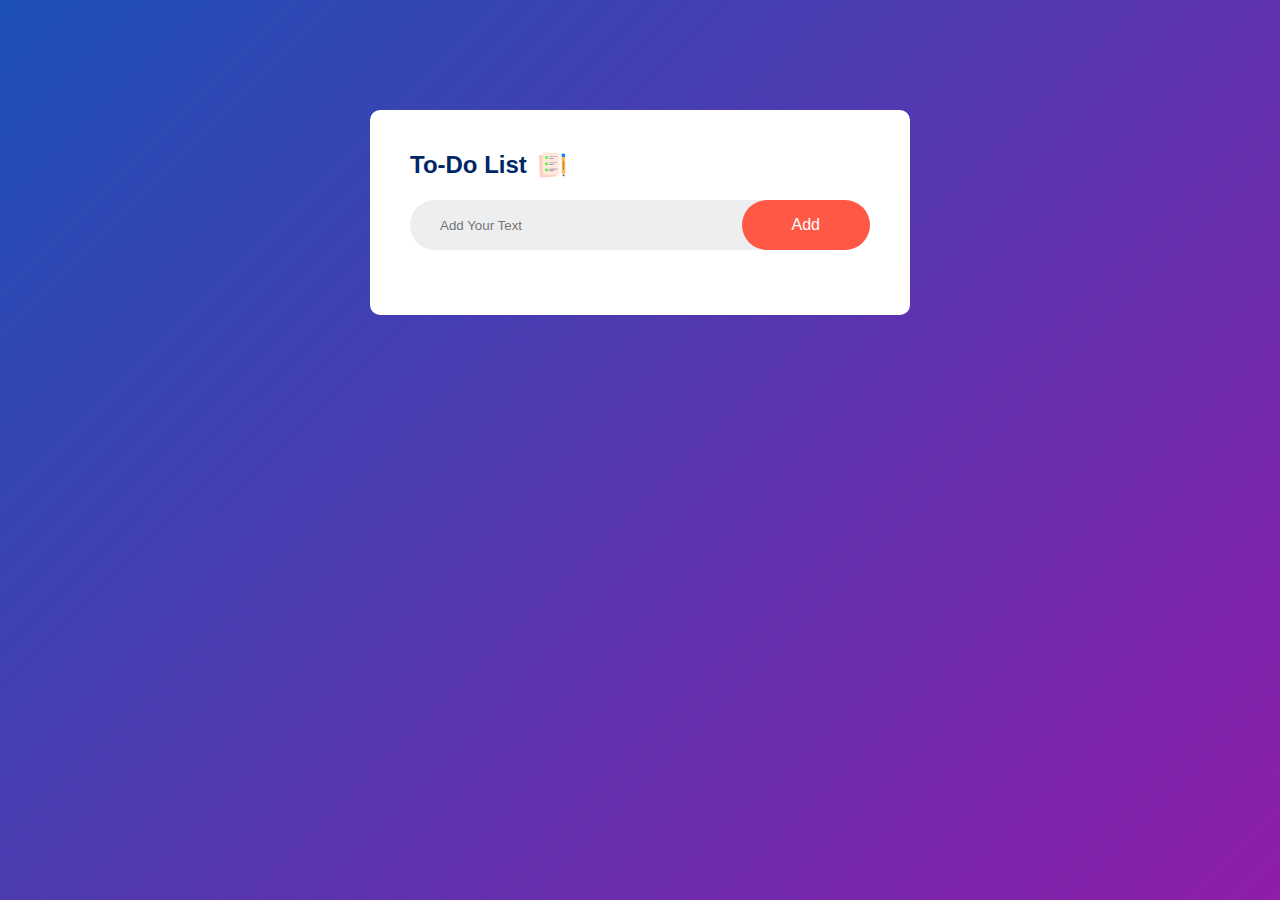
<file: index.html>
<!DOCTYPE html>
<html lang="en">
<head>
    <meta charset="UTF-8">
    <meta name="viewport" content="width=device-width, initial-scale=1.0">
    <title>To DO List</title>
    <link rel="stylesheet" href="style.css">
</head>
<body>
    <div class="container">
        <div class="todo-app">
            <h2>To-Do List <img src="icon.png" alt="icon"></h2>
            <div class="row">
                <input type="text" id="input-box" placeholder="Add Your Text">
                <button onclick="addTask()">Add</button>
            </div>
            <ul id="list-container">
                <!-- <li class="checked">Task 1</li>
                <li>Task 2</li>
                <li>Task 3</li> -->
            </ul>
        </div>
    </div>

    <script src="script.js"></script>
</body>
</html>
</file>
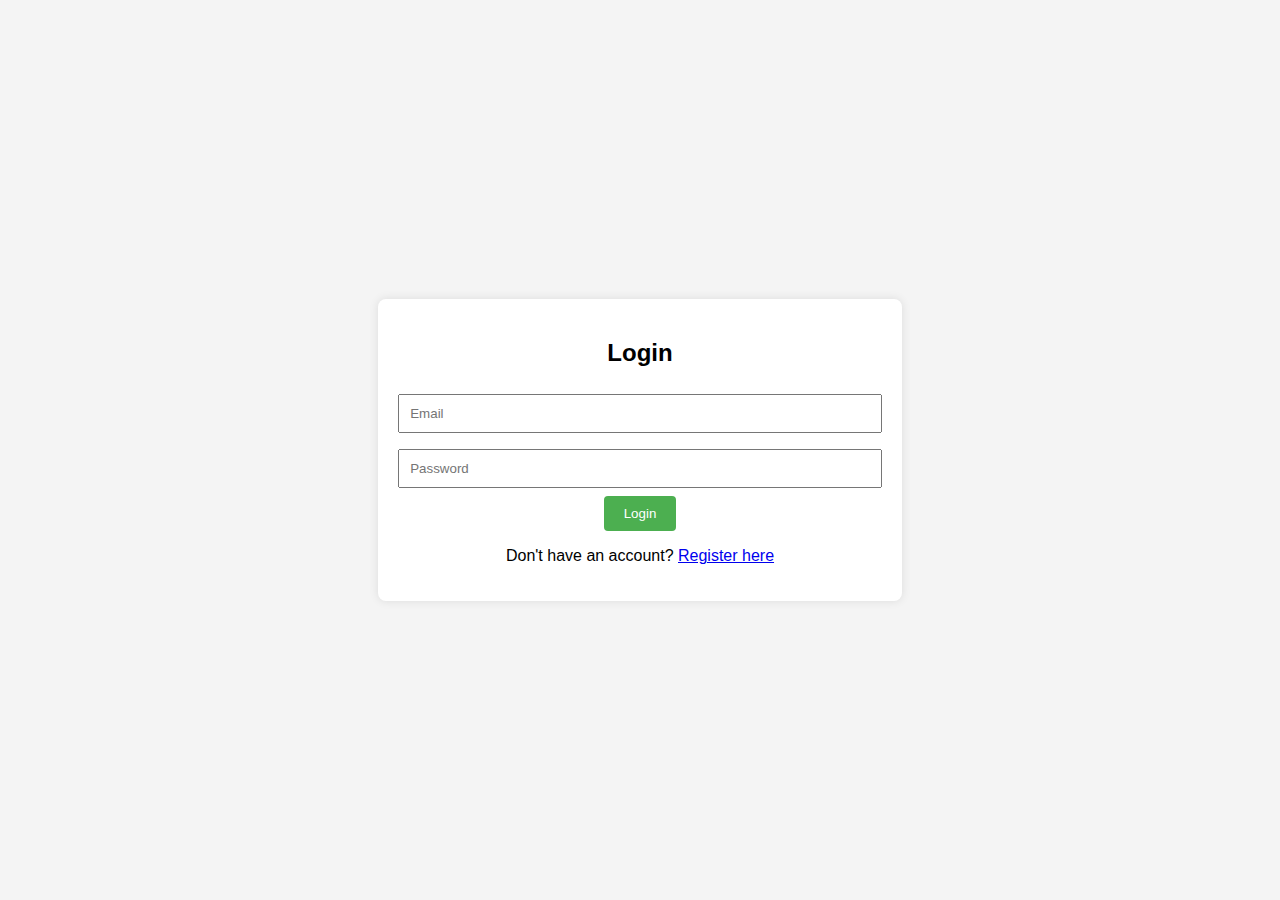
<file: login.html>
<!DOCTYPE html>
<html lang="en">
<head>
    <meta charset="UTF-8">
    <meta name="viewport" content="width=device-width, initial-scale=1.0">
    <title>Login Page</title>
    <link rel="stylesheet" href="login.css">
</head>
<body>


<div id="login-container">
        <h2>Login</h2>
    <form id="login-form">
        <input type="email" id="login-email" placeholder="Email" required>
        <input type="password" id="login-password" placeholder="Password" required>
        <button type="button" onclick="login()">Login</button>
    </form>
    <p>Don't have an account? <a href="#" onclick="showRegister()">Register here</a></p>
</div>



<div id="register-container">
    <h2>Register</h2>
    <form id="register-form">
        <input type="text" id="first_name" placeholder="First Name" required>
        <input type="text" id="last_name" placeholder="Last Name" required>
        <input type="number" id="phone_number" placeholder="Phone Number" required>
        <input type="email" id="register-email" placeholder="Email" required>
        <input type="password" id="register-password" placeholder="Password" required>
        <button type="button" onclick="register()">Register</button>
    </form>
    <p>Already have an account? <a href="#" onclick="showLogin()">Login here</a></p>
</div>

<script src="login.js">
    
</script>
</body>
</html>
</file>
<file: style.css>
*{
    margin: 0;
    padding: 0;
    font-family: 'Poppins',sans-serif;
    box-sizing: border-box;
}
.container{
    width: 100%;
    min-height: 100vh;
    background: linear-gradient(135deg,#1d50b6,#8e1daa);
    padding: 10px;
}
.todo-app{
    width: 100%;
    max-width: 540px;
    background: #fff;
    margin: 100px auto 20px;
    padding: 40px;
    border-radius: 10px;
}
.todo-app h2{
    color: #002765;
    display: flex;
    align-items: center;
    margin-bottom: 20px;
}
.todo-app h2 img{
    width: 30px;
    margin-left: 10px;
}
.row{
    display: flex;
    align-items: center;
    justify-content: space-between;
    background: #edeef0;
    border-radius: 30px;
    padding-left: 20px;
    margin-bottom: 25px;
}
input{
    flex: 1;
    border: none;
    outline: none;
    background: transparent;
    padding: 10px;
}
button{
    border: none;
    outline: none;
    padding: 16px 50px;
    background: #ff5945;
    color: #fff;
    font-size: 16px;
    cursor: pointer;
    border-radius: 40px;
}
ul li{
    list-style: none;
    font-size: 17px;
    padding: 12px 8px 12px 50px;
    user-select: none;
    cursor: pointer;
    position: relative;
}
ul li::before{
    content: '';
    position: absolute;
    height: 28px;
    width: 28px;
    border-radius: 50%;
    background-image: url(unchecked.png);
    background-size: cover;
    background-position: center;
    top: 12px;
    left: 8px;
}
ul li.checked{
    color:#555;
    text-decoration: line-through;
}
ul li.checked::before{
    background-image: url(checked.png);   
}
ul li span{
    position: absolute;
    right: 0;
    top: 5px;
    width: 40px;
    height: 40px;
    font-size: 22px;
    color: #555;
    line-height: 40px;
    text-align: center;
    border-radius: 50%;
}
ul li span:hover{
    background: #edeef0;
}
</file>
<file: login.css>
body {
    font-family: Arial, sans-serif;
    background-color: #f4f4f4;
    margin: 0;
    padding: 0;
    display: flex;
    align-items: center;
    justify-content: center;
    height: 100vh;
}

#login-container {
    background-color: #fff;
    padding: 20px;
    border-radius: 8px;
    box-shadow: 0 0 10px rgba(0, 0, 0, 0.1);
    text-align: center;
    
}
#login-container-child{
    margin-top: 200px;
}
#register-container{
    background-color: #fff;
    padding: 20px;
    border-radius: 8px;
    box-shadow: 0 0 10px rgba(0, 0, 0, 0.1);
    text-align: center;
    width: 400px;
}

input {
    width: 100%;
    padding: 10px;
    margin: 8px 0;
    box-sizing: border-box;
}

button {
    background-color: #4caf50;
    color: #fff;
    padding: 10px 20px;
    border: none;
    border-radius: 4px;
    cursor: pointer;
}

#register-container {
    display: none;
}
</file>
